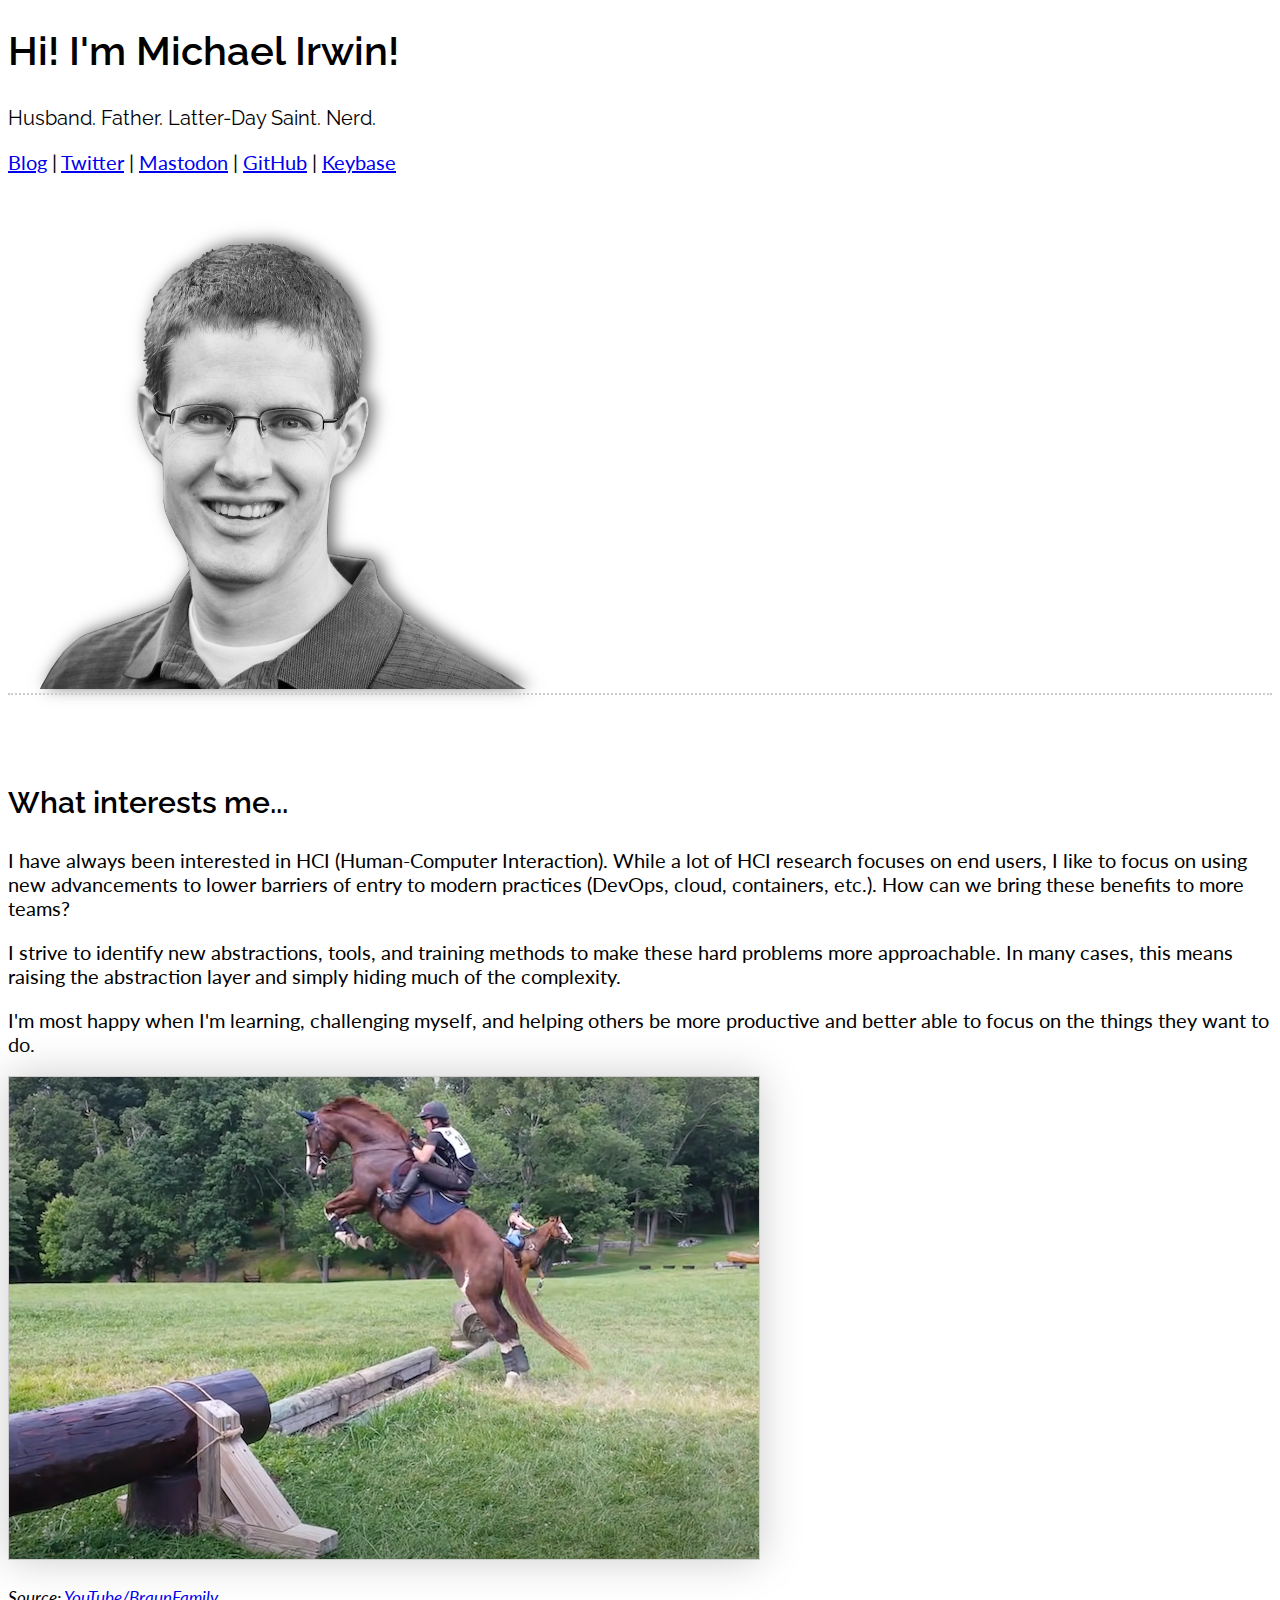
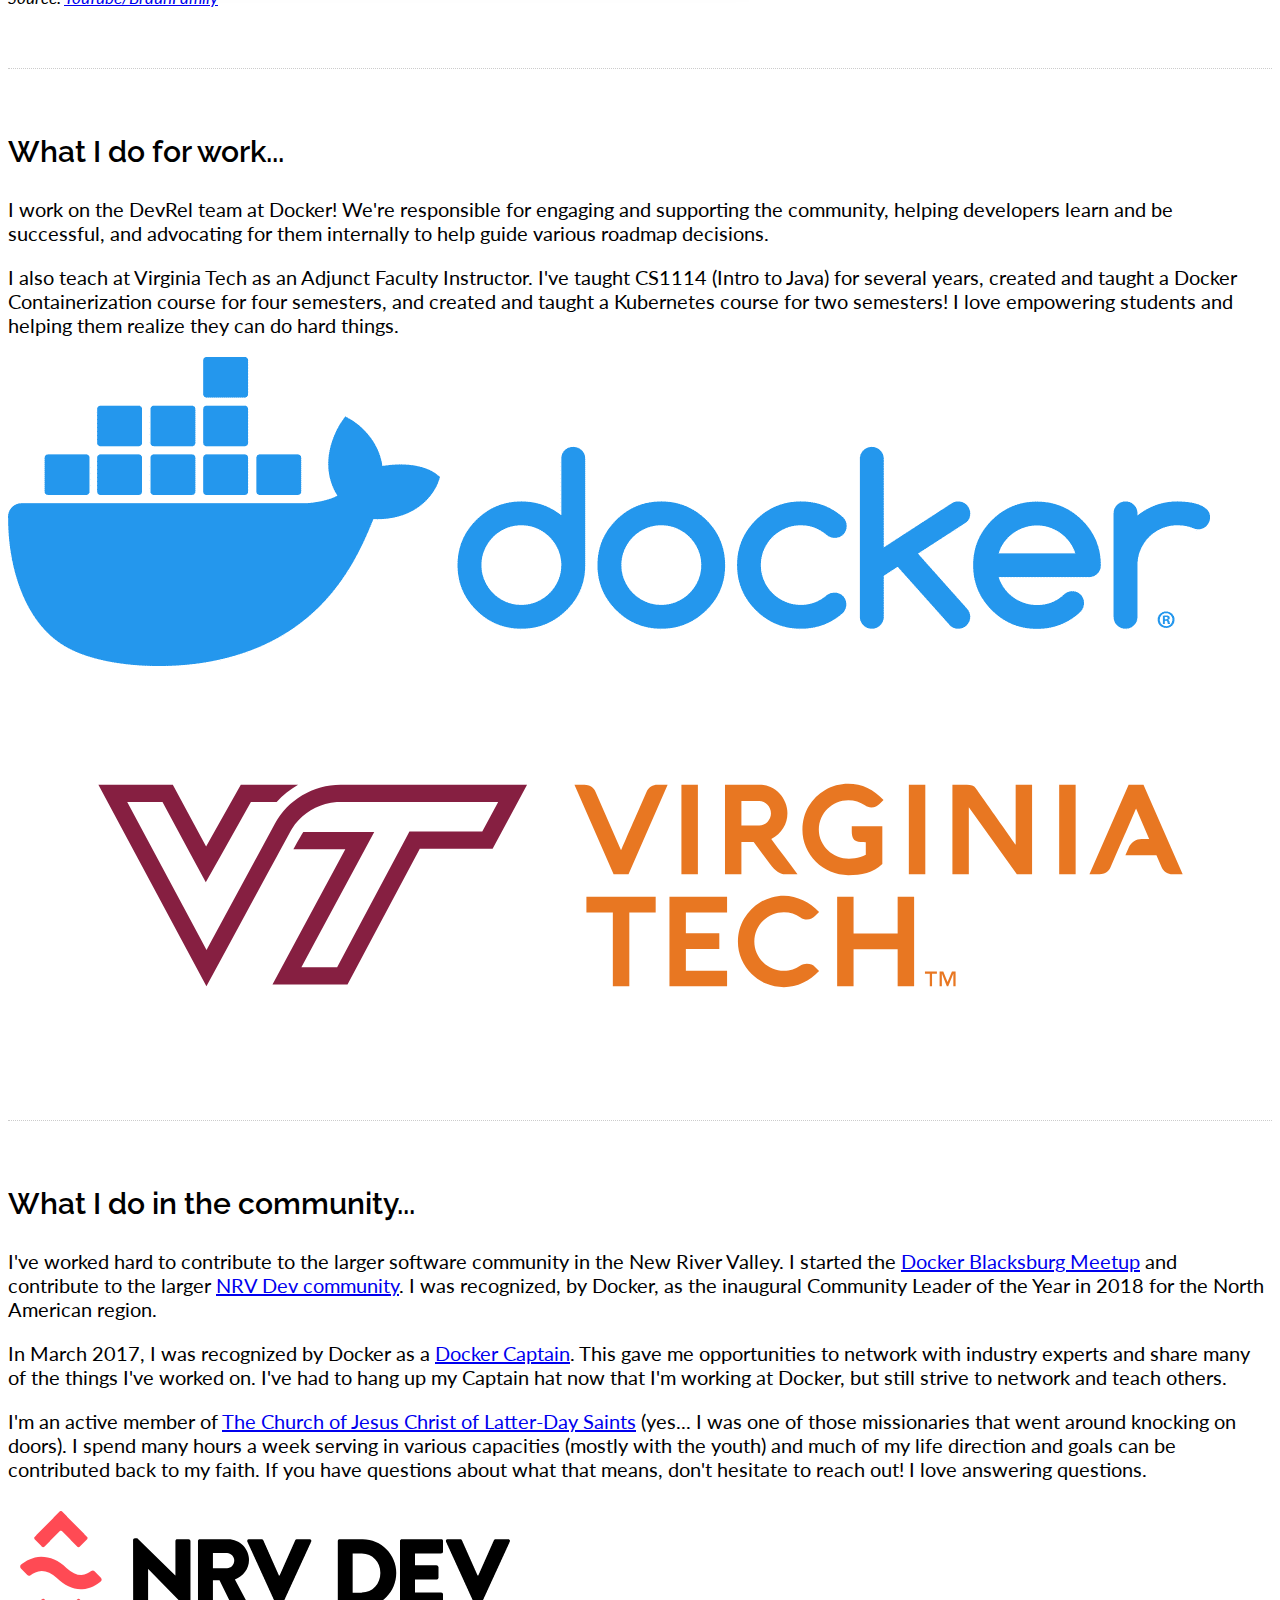
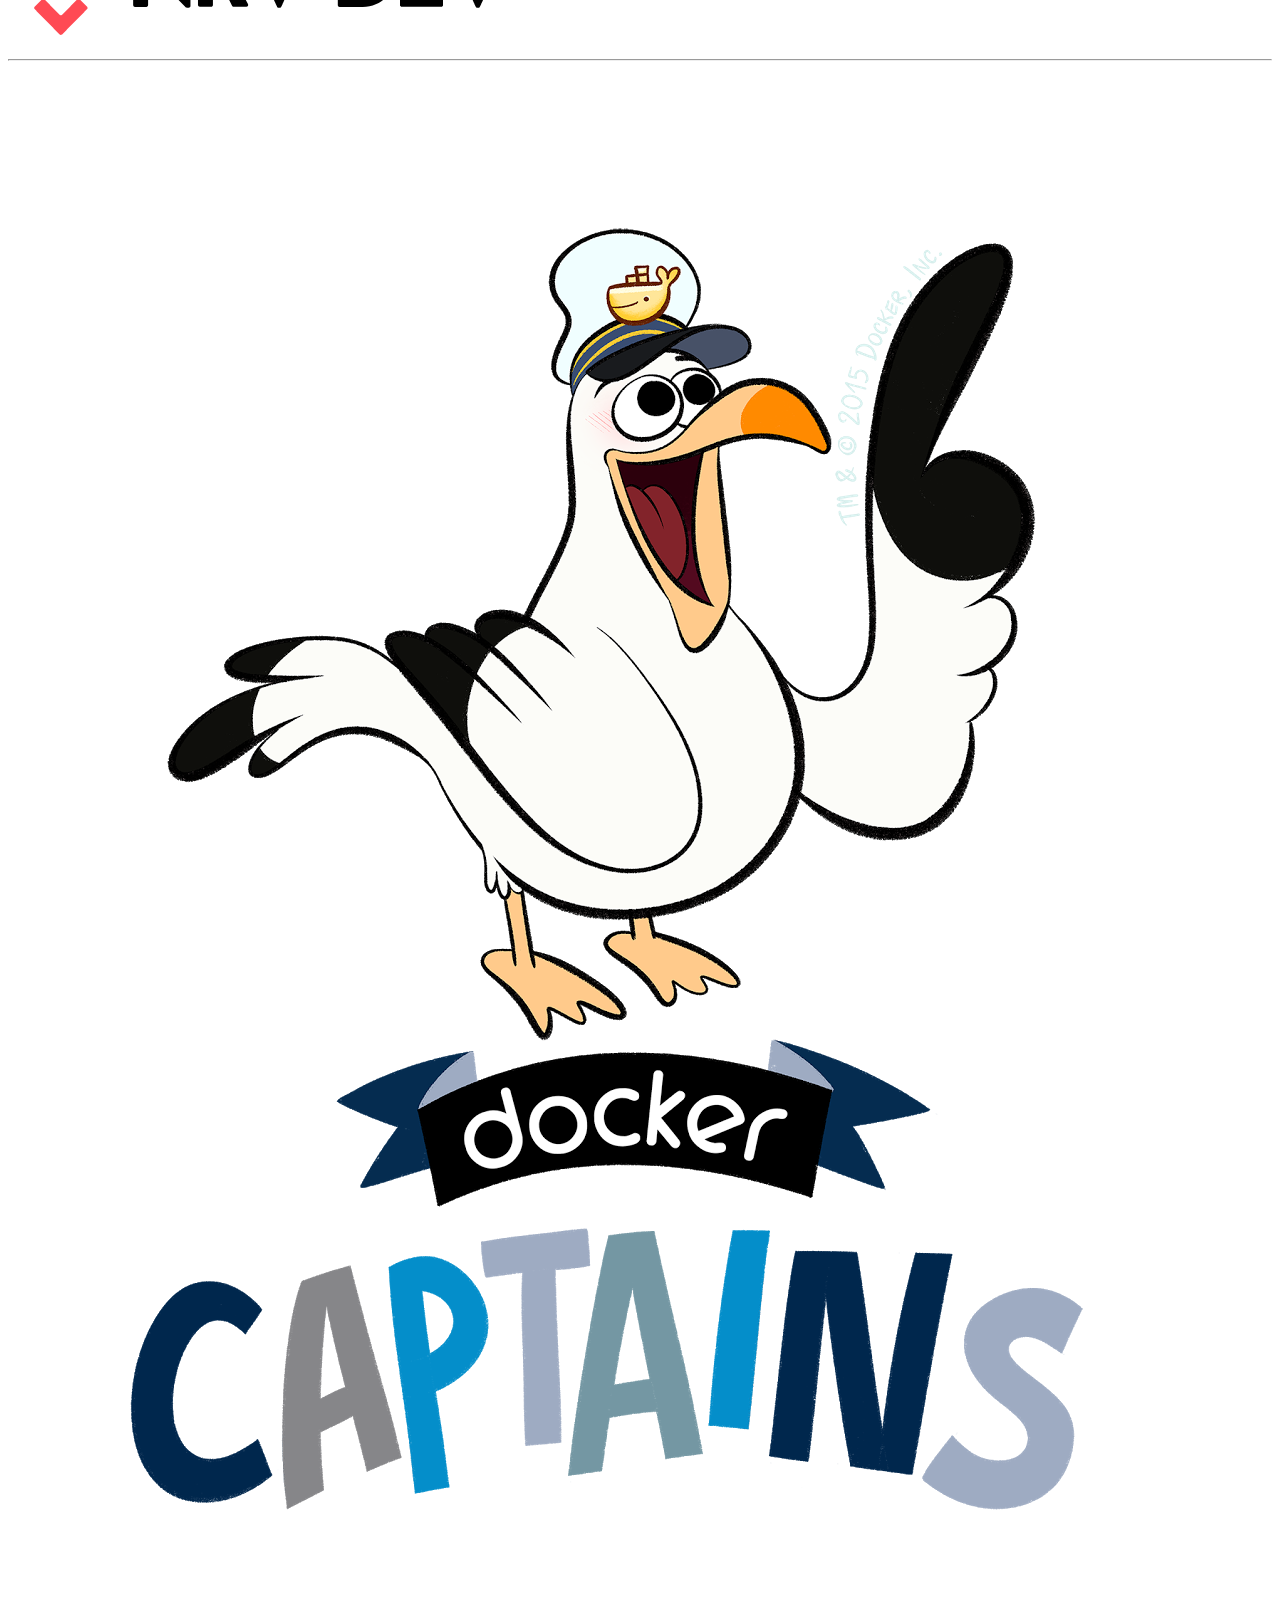
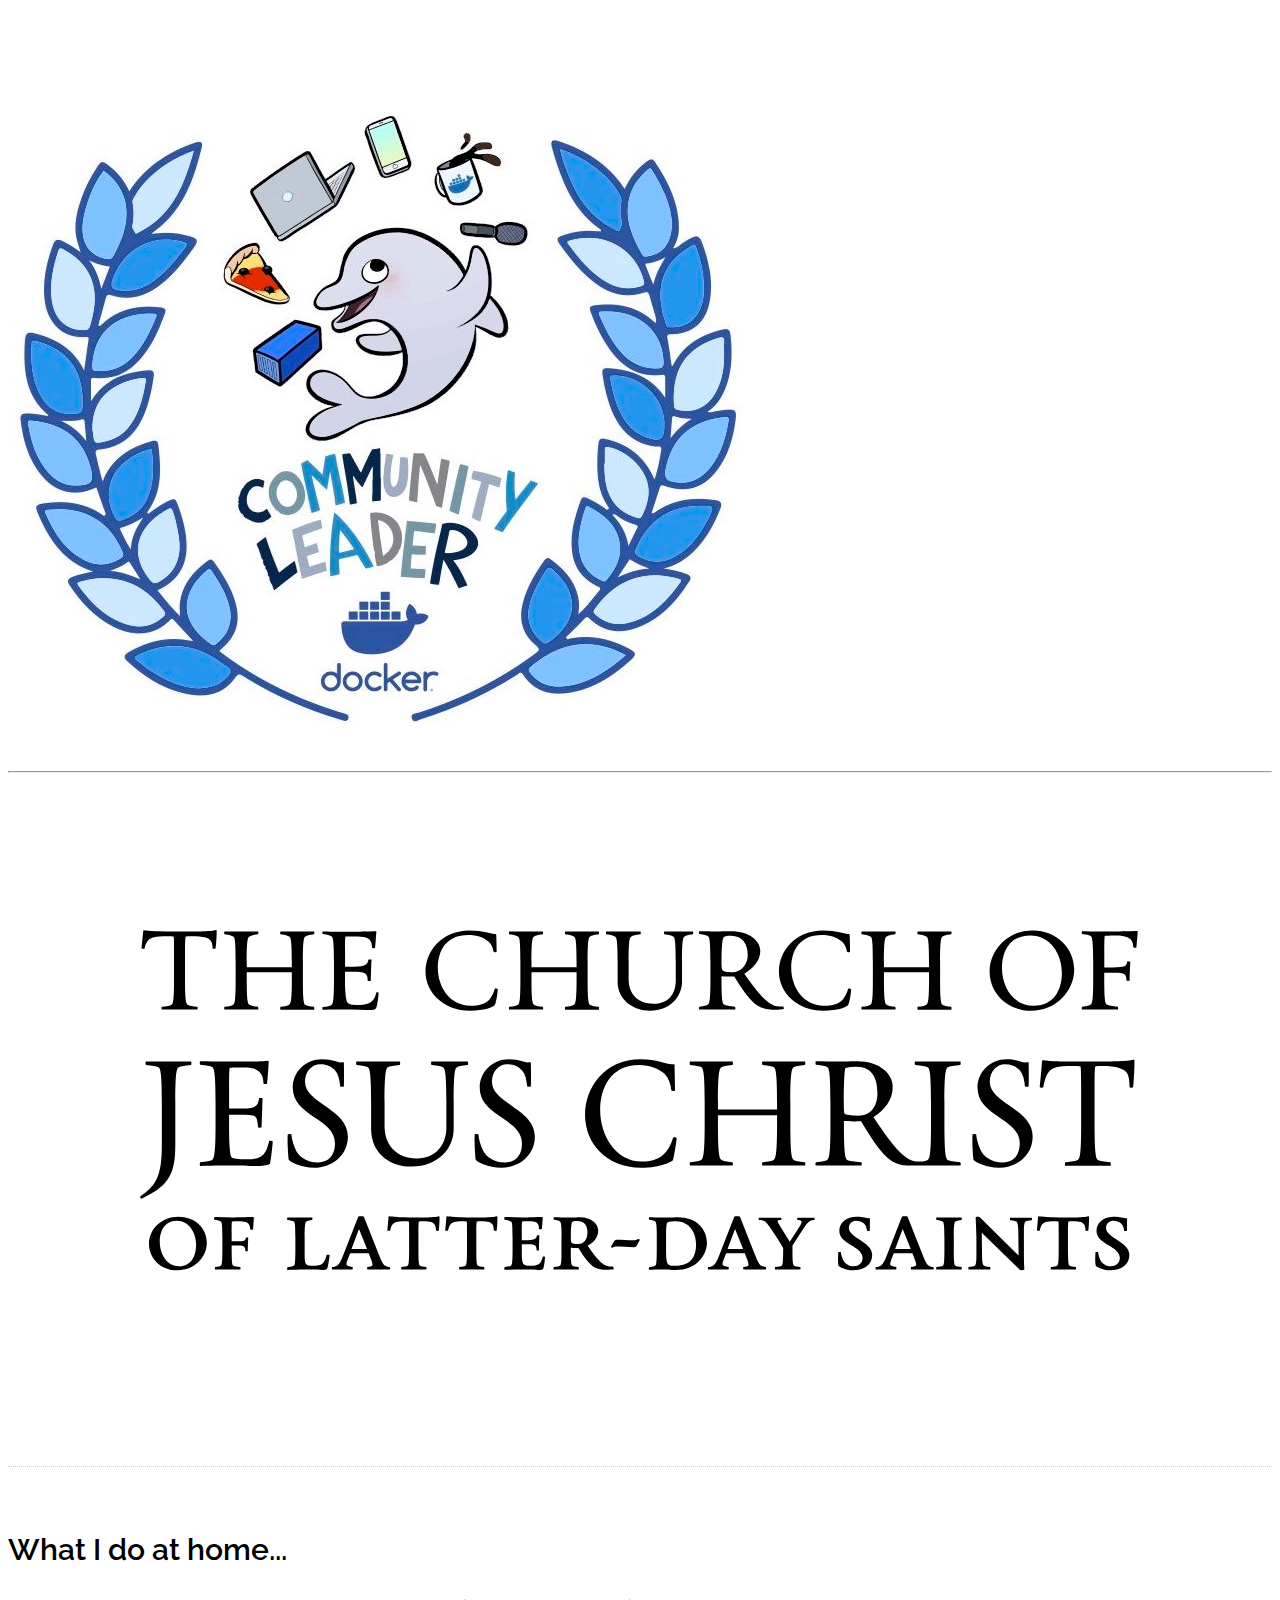
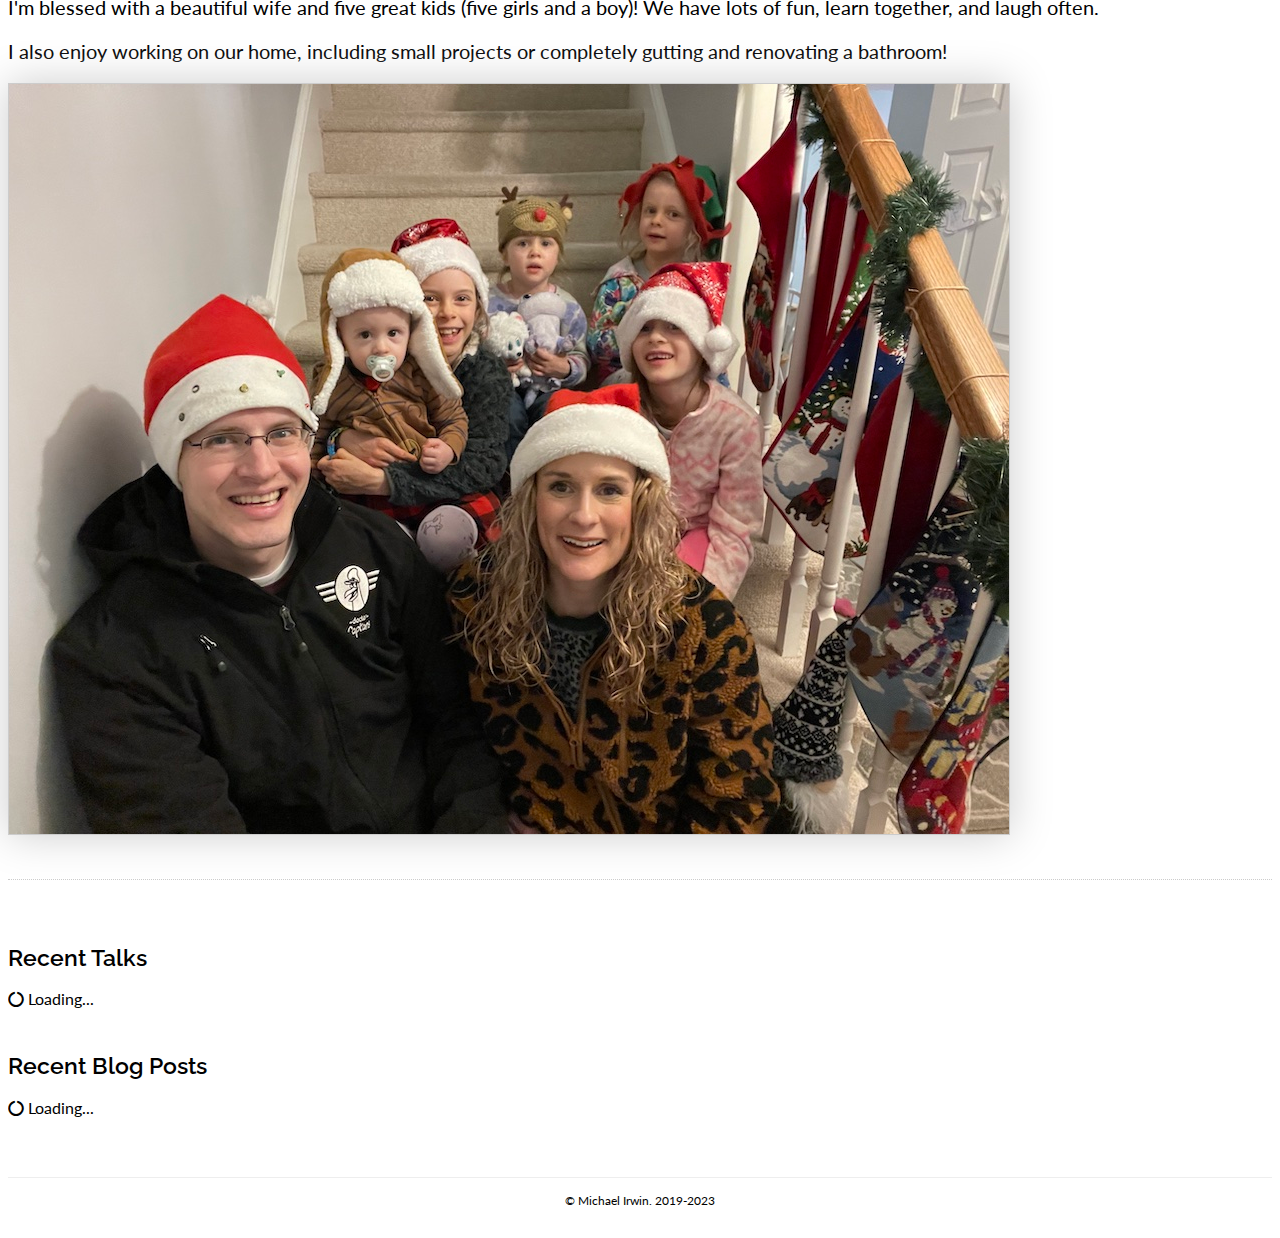
<file: index.html>
<!DOCTYPE html>
<html>
<head>
  <meta charset='utf-8' />
  <meta http-equiv="X-UA-Compatible" content="chrome=1" />
  <meta name="viewport" content="width=device-width, initial-scale=1, maximum-scale=1" />
  <link href="https://fonts.googleapis.com/css?family=Lato:400,700|Raleway:400,600" rel="stylesheet" />
  <link rel="stylesheet" href="https://stackpath.bootstrapcdn.com/bootstrap/4.1.3/css/bootstrap.min.css" integrity="sha384-MCw98/SFnGE8fJT3GXwEOngsV7Zt27NXFoaoApmYm81iuXoPkFOJwJ8ERdknLPMO" crossorigin="anonymous">
  <link rel="stylesheet" href="//maxcdn.bootstrapcdn.com/font-awesome/4.2.0/css/font-awesome.min.css" />
  <link rel="stylesheet" href="/css/site.css" />
  <title>Michael Irwin | mikesir87</title>
</head>

<body>

<section id="header" class="no-border-bottom">
  <div class="container">
    <div class="row align-items-center">
      <div class="col-md-6 ">
        <h1>Hi! I'm Michael Irwin!</h1>
        <h4>Husband. Father. Latter-Day Saint. Nerd.</h4>
        <p>
          <a href="https://blog.mikesir87.io">Blog</a> | 
          <a href="https://twitter.com/mikesir87">Twitter</a> | 
          <a href="https://cloud-native.social/@mikesir87">Mastodon</a> | 
          <a href="https://github.com/mikesir87">GitHub</a> | 
          <a href="https://keybase.io/mikesir87">Keybase</a>
        </p>
      </div>
      <div class="col-md-6">
        <img src="/images/headshot-transparent.png" alt="Headshot of Michael Irwin" class="img-fluid" />
      </div>
    </div>
  </div>
</section>

<section>
  <div class="container">
    <div class="row align-items-center">
      <div class="col-md-8">
        <h2>What interests me...</h2>
        <p>I have always been interested in HCI (Human-Computer Interaction). While a lot of HCI research focuses on end users, I like to focus on using new advancements to lower barriers of entry to modern practices (DevOps, cloud, containers, etc.). How can we bring these benefits to more teams?</p>
        <p>I strive to identify new abstractions, tools, and training methods to make these hard problems more approachable. In many cases, this means raising the abstraction layer and simply hiding much of the complexity.</p>
        <p>I'm most happy when I'm learning, challenging myself, and helping others be more productive and better able to focus on the things they want to do.</p>
      </div>

      <div class="col-md-4 text-center">
        <img src="/images/horse-jump.png" class="img-fluid img-shadow" alt="Horse jumping incredibly high over an almost non-existent barrier" />
        <p class="text-muted mb-0"><small><em>Source: <a href="https://www.youtube.com/watch?v=fab9UCt4Ncs">YouTube/BraunFamily</a></em></small></p>
      </div>
    </div>
  </div>
</section>

<section>
  <div class="container">
    <div class="row align-items-center">
      <div class="col-md-8">
        <h2>What I do for work...</h2>
        <p>I work on the DevRel team at Docker! We're responsible for engaging and supporting the community, helping developers learn and be successful, and advocating for them internally to help guide various roadmap decisions.</p>
        <p>I also teach at Virginia Tech as an Adjunct Faculty Instructor. I've taught CS1114 (Intro to Java) for several years, created and taught a Docker Containerization course for four semesters, and created and taught a Kubernetes course for two semesters! I love empowering students and helping them realize they can do hard things.</p>
      </div>

      <div class="col-md-4">
        <img src="/images/docker-logo.png" class="img-fluid" />
        <br /><br />
        <img src="/images/vt-logo.svg" class="img-fluid" />
      </div>
    </div>
  </div>
</section>

<section>
  <div class="container">
    <div class="row align-items-center">
      <div class="col-md-8">
        <h2>What I do in the community...</h2>
        <p>I've worked hard to contribute to the larger software community in the New River Valley. I started the <a href="https://events.docker.com/blacksburg/">Docker Blacksburg Meetup</a> and contribute to the larger <a href="https://nrvdev.github.io/">NRV Dev community</a>. I was recognized, by Docker, as the inaugural Community Leader of the Year in 2018 for the North American region.</p>
        <p>In March 2017, I was recognized by Docker as a <a href="https://www.docker.com/community/captains">Docker Captain</a>. This gave me opportunities to network with industry experts and share many of the things I've worked on. I've had to hang up my Captain hat now that I'm working at Docker, but still strive to network and teach others.</p>
        <p>I'm an active member of <a href="https://www.comeuntochrist.org/">The Church of Jesus Christ of Latter-Day Saints</a> (yes... I was one of those missionaries that went around knocking on doors). I spend many hours a week serving in various capacities (mostly with the youth) and much of my life direction and goals can be contributed back to my faith. If you have questions about what that means, don't hesitate to reach out! I love answering questions.</p>
      </div>

      <div class="col-md-4">
        <div class="container-fluid">
          <div class="row">
            <div class="col-8 offset-2">
              <img src="/images/nrvdev-logo.png" class="img-fluid" alt="NRV Dev Logo" />
            </div>
          </div>
          <div class="row">
            <div class="col-10 offset-1"><hr /></div>
          </div>
          <div class="row align-items-center">
            <div class="col-6">
              <img src="/images/docker-captain-logo.png" class="img-fluid" alt="Docker Captain logo" />
            </div>
            <div class="col-6">
              <img src="/images/community-leader-of-the-year.jpg" class="img-fluid" alt="Docker Community Leader of the Year award logo" />
            </div>        
          </div>
          <div class="row">
            <div class="col-10 offset-1"><hr /></div>
          </div>
          <div class="row">
            <img src="/images/lds-church-logo.svg" class="img-fluid" />
          </div>
        </div>
      </div>
    </div>
  </div>
</section>

<section>
  <div class="container">
    <div class="row align-items-center">
      <div class="col-md-8">
        <h2>What I do at home...</h2>
        <p>I'm blessed with a beautiful wife and five great kids (five girls and a boy)! We have lots of fun, learn together, and laugh often.</p>
        <p>I also enjoy working on our home, including small projects or completely gutting and renovating a bathroom!</p>
      </div>

      <div class="col-md-4">
        <img src="/images/family-photo-christmas-2021.jpg" class="img-fluid img-shadow" id="family-photo" alt="Family photo taken Christmas 2021 on the stairs before a cookie drop-off run" />
      </div>
    </div>
  </div>
</section>

<section>
  <div class="container">
    <div class="row grid-divider">
      <div class="col-md-6">
        <h3 class="text-center">Recent Talks</h3>
        <div id="talk-list" class="post-listing">
          <i class="fa fa-circle-o-notch fa-spin"></i> Loading...
        </div>
      </div>

      <div class="col-md-6">
        <h3 class="text-center">Recent Blog Posts</h3>
        <div id="post-list" class="post-listing">
          <i class="fa fa-circle-o-notch fa-spin"></i> Loading...
        </div>
      </div>
    </div>
  </div>
</section>

<footer>
  <div class="container">
    &copy; Michael Irwin. 2019-2023
  </div>
</footer>

<script type="text/javascript" src="/posts.js"></script>

</body>
</html>
</file>
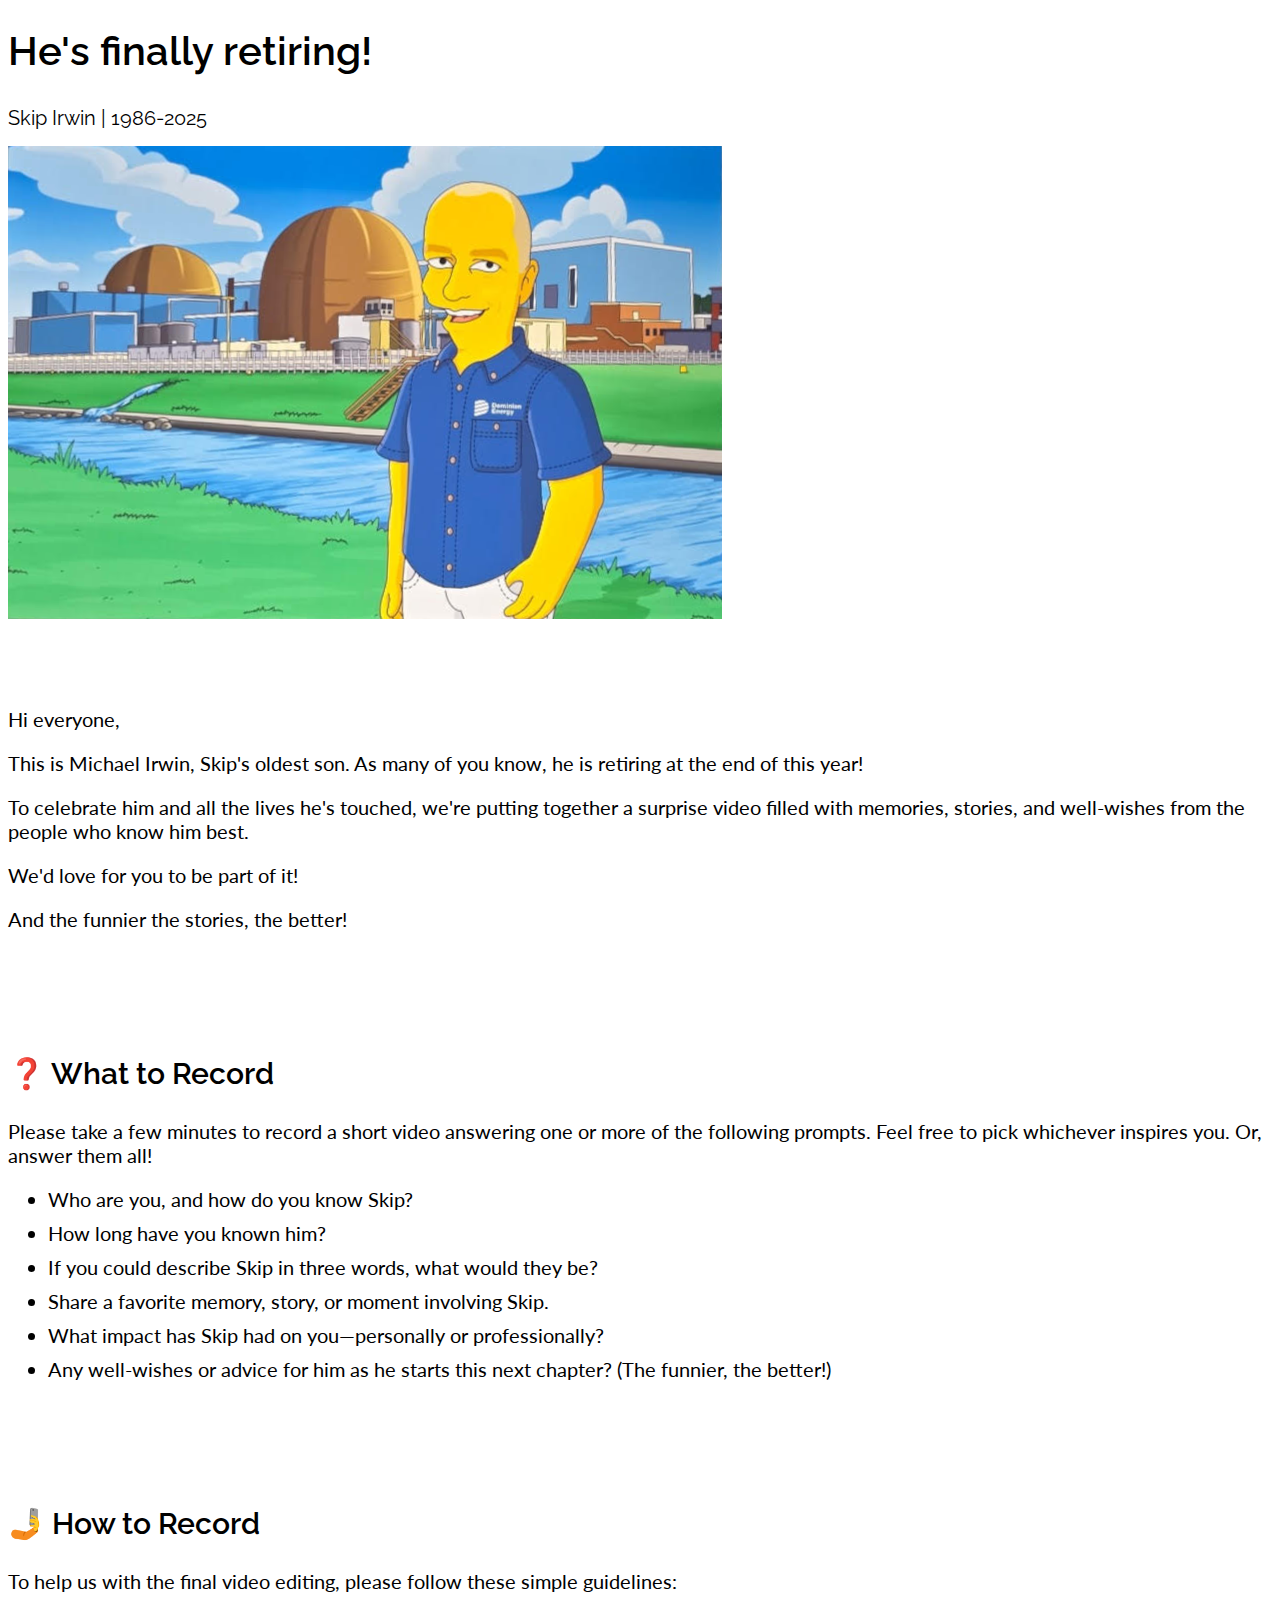
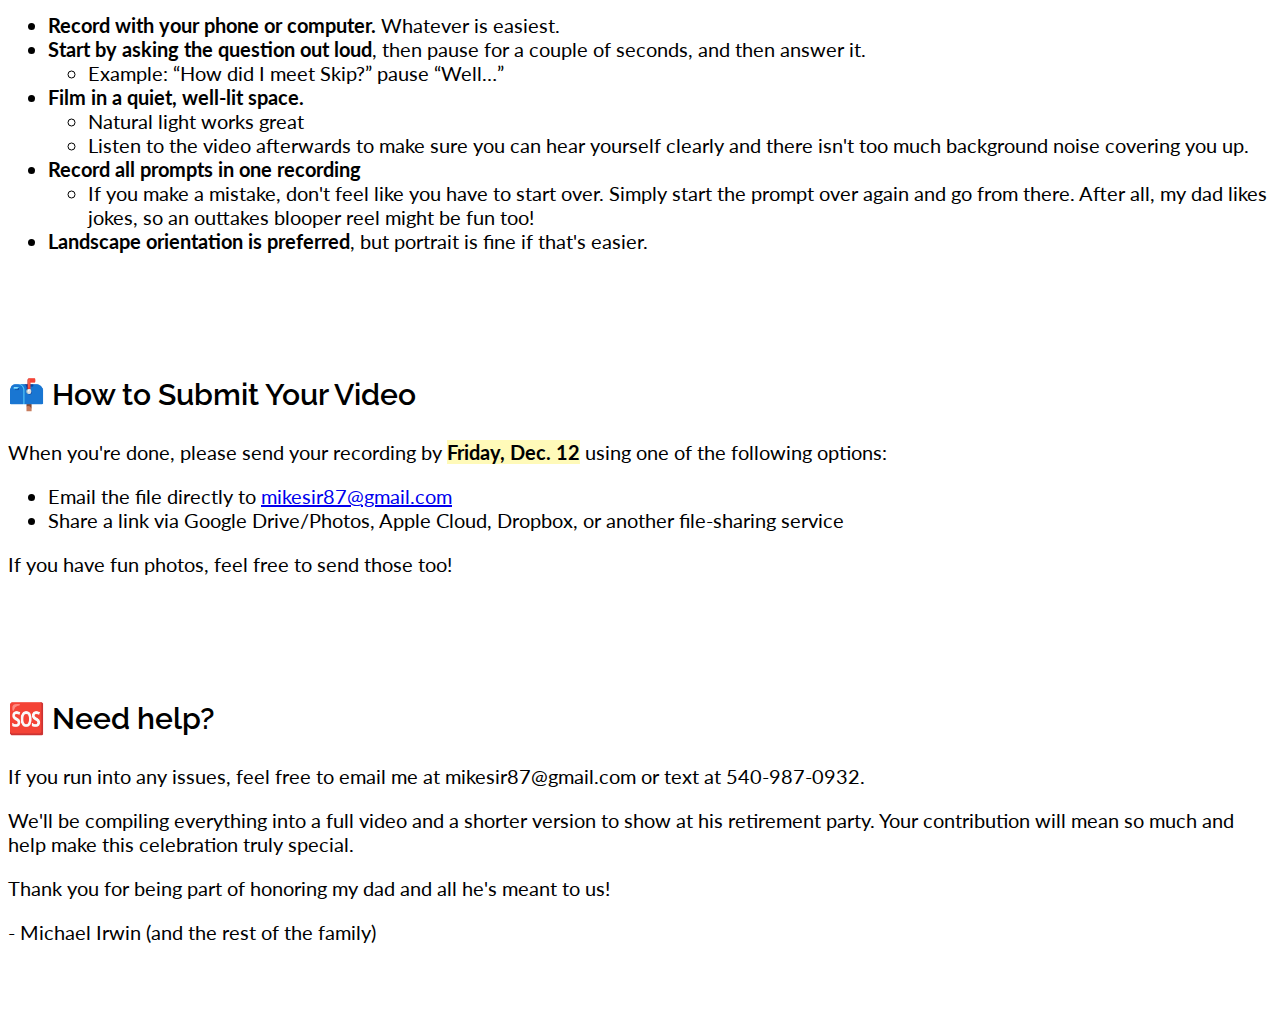
<file: skip-irwin-retirement.html>
<!DOCTYPE html>
<html>
<head>
  <meta charset='utf-8' />
  <meta http-equiv="X-UA-Compatible" content="chrome=1" />
  <meta name="viewport" content="width=device-width, initial-scale=1, maximum-scale=1" />
  <link href="https://fonts.googleapis.com/css?family=Lato:400,700|Raleway:400,600" rel="stylesheet" />
  <link rel="stylesheet" href="https://stackpath.bootstrapcdn.com/bootstrap/4.1.3/css/bootstrap.min.css" integrity="sha384-MCw98/SFnGE8fJT3GXwEOngsV7Zt27NXFoaoApmYm81iuXoPkFOJwJ8ERdknLPMO" crossorigin="anonymous">
  <link rel="stylesheet" href="//maxcdn.bootstrapcdn.com/font-awesome/4.2.0/css/font-awesome.min.css" />
  <link rel="stylesheet" href="/css/site.css" />
  <title>Skip Irwin Retirement</title>
</head>

<body>

<section id="header" class="no-border-bottom">
  <div class="container pt-5">
    <div class="row text-center">
      <div class="col-md-6 offset-md-3">
        <h1>He's finally retiring!</h1>
        <h4>Skip Irwin | 1986-2025</h4>
      </div>
    </div>
    <div class="row text-center">
      <div class="col-md-6 offset-md-3">
        <img src="/images/simpson-drawing.png" class="img-fluid" />
        <br />&nbsp;
      </div>
    </div>
  </div>
</section>

<section style="border:none">
  <div class="container">
    <div class="row align-items-center">
      <div class="col-md-8 offset-md-2">
        <p>Hi everyone,</p>
        <p>This is Michael Irwin, Skip's oldest son. As many of you know, he is retiring at the end of this year! </p>
        <p>To celebrate him and all the lives he's touched, we're putting together a surprise video filled with memories, stories, and well-wishes from the people who know him best.</p>
        <p>We'd love for you to be part of it!</p>
        <p>And the funnier the stories, the better!</p>
      </div>
    </div>
  </div>
</section>

<section style="border:none">
  <div class="container">
    <div class="row align-items-center">
      <div class="col-md-8 offset-md-2">
        <h2>❓ What to Record</h2>
        <p>Please take a few minutes to record a short video answering one or more of the following prompts. Feel free to pick whichever inspires you. Or, answer them all!</p>

        <ul>
          <li style="margin-bottom: 10px;">Who are you, and how do you know Skip?</li>
          <li style="margin-bottom: 10px;">How long have you known him?</li>
          <li style="margin-bottom: 10px;">If you could describe Skip in three words, what would they be?</li>
          <li style="margin-bottom: 10px;">Share a favorite memory, story, or moment involving Skip.</li>
          <li style="margin-bottom: 10px;">What impact has Skip had on you—personally or professionally?</li>
          <li style="margin-bottom: 10px;">Any well-wishes or advice for him as he starts this next chapter? (The funnier, the better!)</li>
        </ul>

      </div>
    </div>
  </div>
</section>

<section style="border:none">
  <div class="container">
    <div class="row align-items-center">
      <div class="col-md-8 offset-md-2">
        <h2>🤳 How to Record</h2>
        <p>To help us with the final video editing, please follow these simple guidelines:</p>

        <ul>
          <li><strong>Record with your phone or computer.</strong> Whatever is easiest.</li>
          <li><strong>Start by asking the question out loud</strong>, then pause for a couple of seconds, and then answer it.
            <ul>
              <li>Example: “How did I meet Skip?” pause “Well…”</li>
            </ul>
          </li>
          <li>
            <strong>Film in a quiet, well-lit space.</strong>
            <ul>
              <li>Natural light works great</li>
              <li>Listen to the video afterwards to make sure you can hear yourself clearly and there isn't too much background noise covering you up.</li>
            </ul>
          </li>
          <li>
            <strong>Record all prompts in one recording</strong>
            <ul>
              <li>If you make a mistake, don't feel like you have to start over. Simply start the prompt over again and go from there. After all, my dad likes jokes, so an outtakes blooper reel might be fun too!</li>
            </ul>
          </li>
          <li>
            <strong>Landscape orientation is preferred</strong>, but portrait is fine if that's easier.
          </li>
        </ul>
      </div>
    </div>
  </div>
</section>

<section style="border:none">
  <div class="container">
    <div class="row align-items-center">
      <div class="col-md-8 offset-md-2">
        <h2>📫 How to Submit Your Video</h2>
        <p>When you're done, please send your recording by <span style="background:#fffab9"><strong>Friday, Dec. 12</strong></span> using one of the following options:</p>

        <ul>
          <li>
            Email the file directly to <a href="mailto:mikesir87@gmail.com">mikesir87@gmail.com</a>
          </li>
          <li>
            Share a link via Google Drive/Photos, Apple Cloud, Dropbox, or another file-sharing service
          </li>
        </ul>
        
        <p>If you have fun photos, feel free to send those too!</p>
      </div>
    </div>
  </div>
</section>

<section style="border:none">
  <div class="container">
    <div class="row align-items-center">
      <div class="col-md-8 offset-md-2">
        <h2>🆘 Need help?</h2>
        <p>If you run into any issues, feel free to email me at mikesir87@gmail.com or text at 540-987-0932.</p>

        <p>We'll be compiling everything into a full video and a shorter version to show at his retirement party. Your contribution will mean so much and help make this celebration truly special.</p>
        <p>Thank you for being part of honoring my dad and all he's meant to us!</p>
        <p>- Michael Irwin (and the rest of the family)</p>
      </div>
    </div>
  </div>
</section>


<script type="text/javascript" src="/posts.js"></script>

</body>
</html>
</file>
<file: css/site.css>
body {
  font-family: 'Lato', sans-serif;
  font-weight: 400;
  font-size: 20px;
}

h1, h2, h3, h4, h5 {
  font-family: 'Raleway', sans-serif;
  font-weight: 600;
  margin-bottom: .8em;
}

h4 {
  font-weight: 400;
}

.no-border-bottom {
  border-bottom: none;
}

a.btn.btn-primary {
  color: white !important;
}

img.face {
  border-radius: 50px;
}

#header {
  background-color: white;
  color: black;
  margin-bottom: 0;
  padding-top: 0;
  padding-bottom: 0;
}

#header img {
  max-height: 500px;
}

#header .jumbotron {
  background-color: transparent;
  margin-bottom: 0px;
}

#header ul.list-inline li {
  padding-bottom: 10px;
}

#header p {
  margin-bottom: 2em;
}

section {
  padding-top: 40px;
  padding-bottom: 40px;
  position: relative;
  border-bottom: 1px dotted #ccc;
}

section:last-of-type {
  border-bottom: none;
}

section h2 {
  padding-bottom: 8px;
  margin-bottom: 20px;
}

.subsection {
  margin-bottom: 30px;
}

section.customBg {
  background-position: 50% 50%;
  background-repeat: none;
  background-size: cover;
  background-color: #333;
}

section .credits {
  position: absolute;
  bottom: 10px;
  left: 0px;
  right: 0px;
}

section.education {
  background-image: url(../images/vtcampus.jpg);
  background-position: bottom right;
  background-repeat: no-repeat;
  background-color: #000;
  color: white;
  text-shadow: 0 0 5px black;
  padding-top: 80px;
}

section.education a {
  color: orange;
}

section.workExperience {
  background-color: #358753;
  color: white;
}

h2 small {
  color: #eee;
}

section.workExperience a {
  color: orange;
}

section.freelancingWork {
  background-color: #31b0d5;
}

section.opensource {
  background-image: url(../images/mountains.jpg);
}

section.opensource a {
  color: orange;
}

section.opensource a.btn {
  color: white;
}

section.security {
  background-color: #e99002;
}

section.security a {
  color: black;
}

.sectionIntro {
  font-size: 20px;
  margin-bottom: 30px;
  border-bottom: 1px solid #ccc;
}

.slightlyTinted {
  padding-top: 15px;
  padding-bottom: 15px;
  background-color: rgba(0,0,0,.4);
}

blockquote {
  margin-left: 25px;
}

blockquote, blockquote footer {
  color: white;
}



/* New theme */

section#header + section {
  border-top: 2px dotted #ccc;
  margin-top: -25px;
  padding-top: 65px;
}

.grid-divider {
  overflow-x: hidden;
  position: relative;
}

.grid-divider > [class*="col-"]:nth-child(n + 2):after {
  content: "";
  background-color: #ccc;
  position: absolute;
  top: 20px;
  bottom: 0;
}

.grid-divider > [class*="col-"] {
  padding-bottom: 20px;
}

footer {
  margin-bottom: 30px;
  text-align: center;
  font-size: .6em;
}

footer .container {
  padding-top: 15px;  
  border-top: 1px solid #eee;
}

@media (max-width: 767px) {
  .grid-divider > [class*="col-"]:nth-child(n + 2):after {
    width: 100%;
    height: 1px;
    left: 0;
    top: -4px;
  }

  #header {
    margin-top: 50px;
    text-align: center;
  }

  section { padding-top: 0 !important; }

  section#header + section {
    border-top: none;
  }

  h2, h3 {
    text-align: center;
    margin-top: 65px;
  }

}

@media (min-width: 768px) {
  .grid-divider > [class*="col-"]:nth-child(n + 2):after {
    width: 1px;
    height: auto;
    left: -1px;
  }

  section#header + section {
    margin-top: -15px;
  }
}

@media (min-width: 992px) {
  section#header + section {
    margin-top: -20px;
  }
}

@media (min-width: 1200px) {
  section#header + section {
    margin-top: -25px;
  }
}

.post-listing {
  font-size: 16px;
}
.post-listing .metadata {
  font-size: .8em;
}

.img-shadow {
  box-shadow: 0px 0px 2em #ccc;
  border: 1px solid #ccc;
  transition: .2s ease-in;
}

.img-shadow:hover {
  box-shadow: 0px 0px 2em #aaa;
}
</file>
